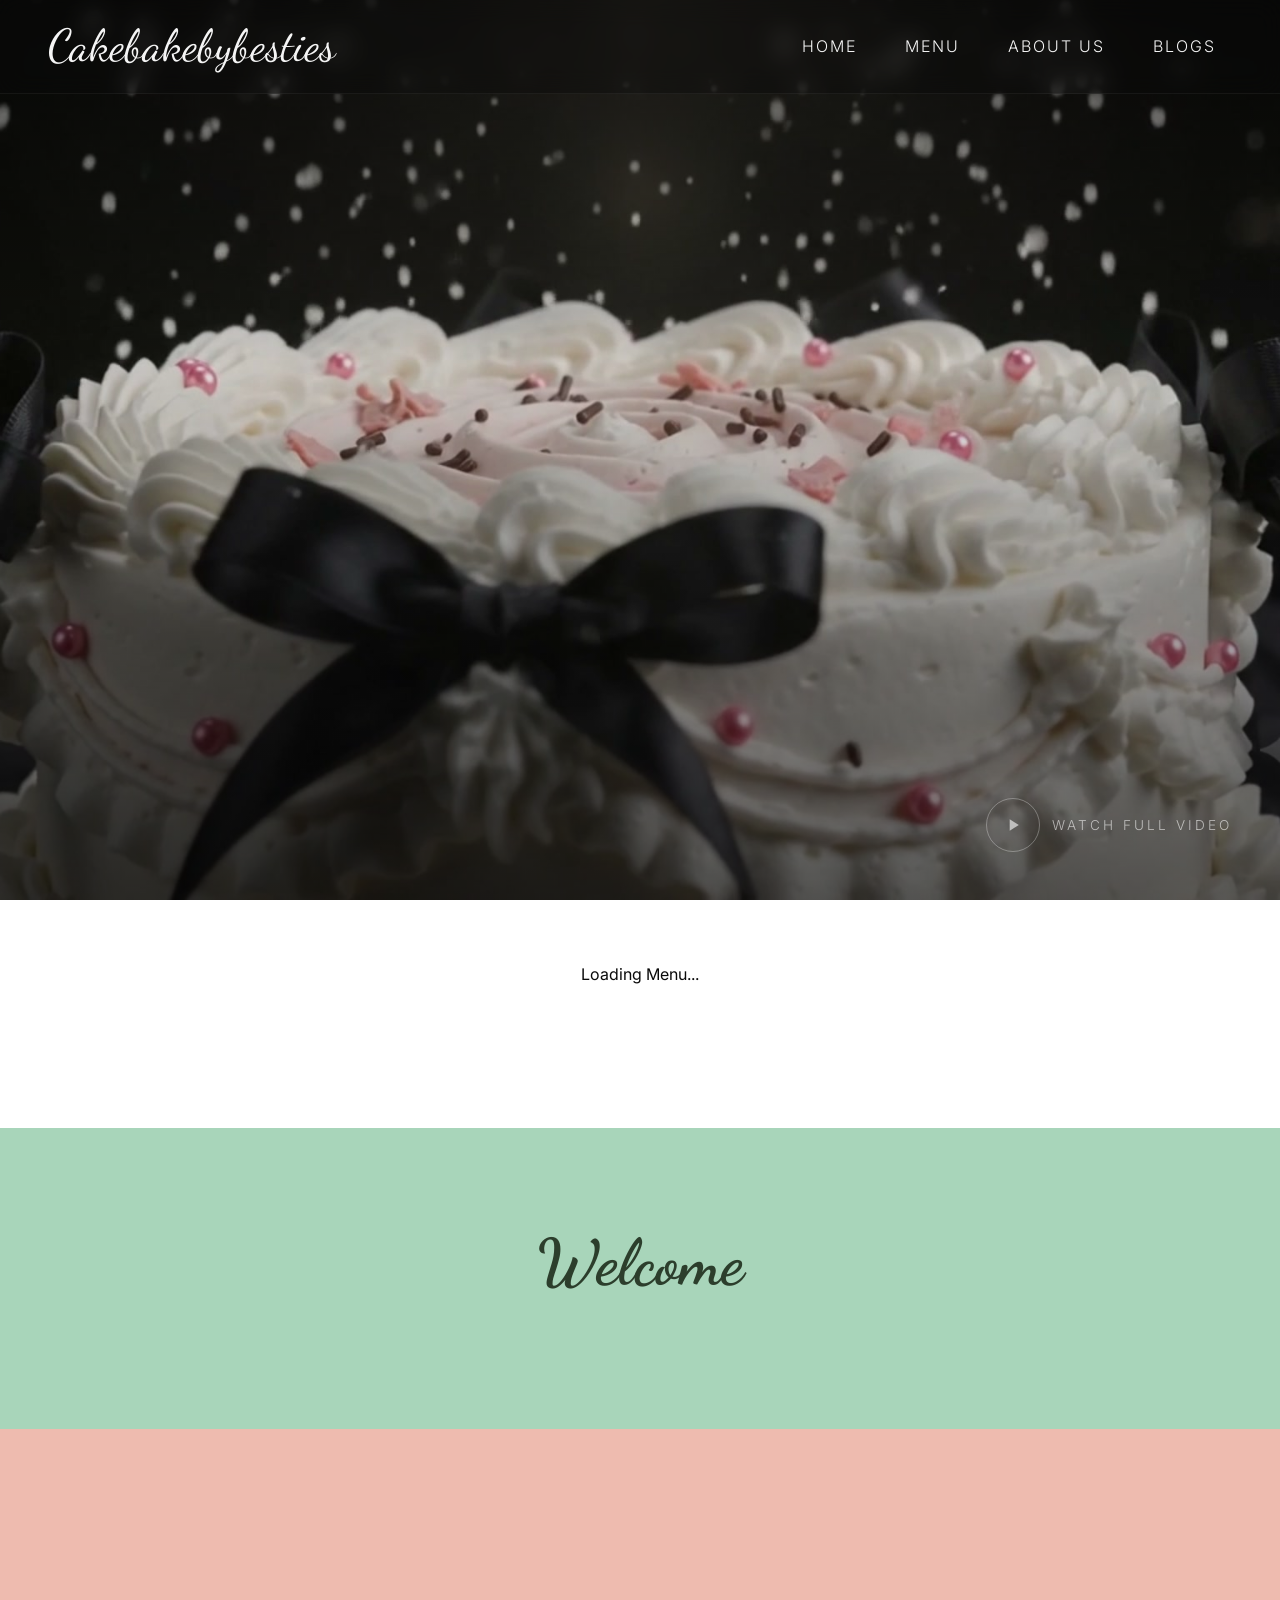
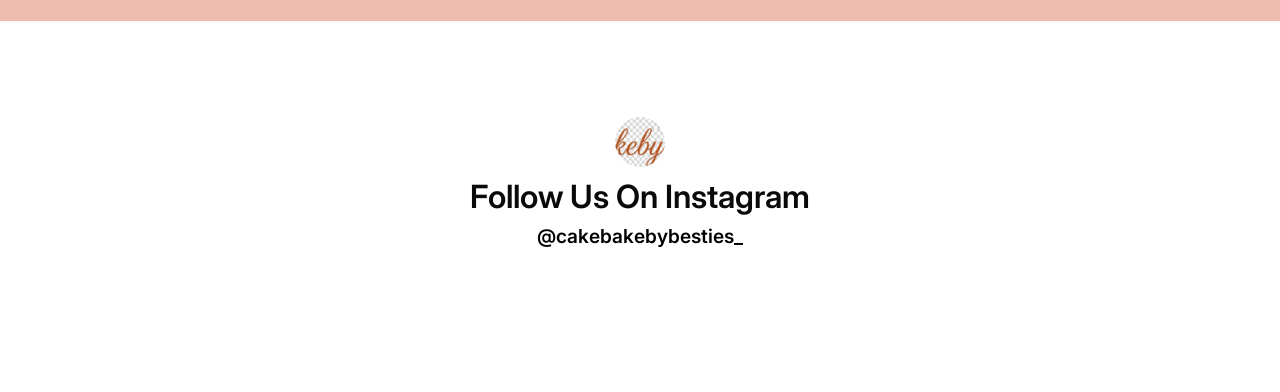
<file: index.html>
<!DOCTYPE html>
<html lang="en">
<head>
    <meta charset="UTF-8">
    <meta name="viewport" content="width=device-width, initial-scale=1.0">
    <title>Cakebakebybesties - Home</title>
    <meta name="description" content="Delicious cakes and bakes by besties.">
    <!-- Google Fonts -->
    <link rel="preconnect" href="https://fonts.googleapis.com">
    <link rel="preconnect" href="https://fonts.gstatic.com" crossorigin>
    <link href="https://fonts.googleapis.com/css2?family=Dancing+Script:wght@400;700&family=Inter:wght@300;400;600&display=swap" rel="stylesheet">
    <link rel="stylesheet" href="style.css">
</head>
<body>
    <nav class="navbar">
        <a href="#" class="logo-text">Cakebakebybesties</a>
        <button class="menu-toggle" aria-label="Toggle Menu">
            <span class="bar"></span>
            <span class="bar"></span>
            <span class="bar"></span>
        </button>
        <div class="nav-links">
            <a href="#" class="nav-link">Home</a>
            <a href="#" class="nav-link">Menu</a>
            <a href="#" class="nav-link">About Us</a>
            <a href="#" class="nav-link">Blogs</a>
        </div>
    </nav>

    <header class="hero-section">
        <div class="video-container" id="videoContainer">
            <!-- The preview video plays muted and loops by default (GIF mode) -->
            <video 
                id="heroVideo" 
                class="hero-video" 
                poster="hero section/poster.jpg"
                playsinline 
                muted 
                autoplay 
                loop
            >
                <source src="hero section/preview.mp4" type="video/mp4" id="videoSource">
                Your browser does not support the video tag.
            </video>
            
            <div class="video-overlay" id="videoOverlay"></div>
            
            <!-- Minimal Play button overlay -->
            <button id="playButton" class="play-btn" aria-label="Play full video">
                <svg viewBox="0 0 24 24" fill="currentColor" class="play-icon">
                    <path d="M8 5v14l11-7z" />
                </svg>
                <span>Watch Full Video</span>
            </button>
        </div>
    </header>

    <!-- MENU SECTION -->
    <section id="menu" class="menu-section">
        <div class="container">
            <!-- Categories -->
            <div class="menu-categories" id="menu-categories">
                <!-- Data will be injected here via CMS/JS -->
                <div class="loading-spinner">Loading Menu...</div>
            </div>

            <!-- Menu Grid -->
            <div class="menu-grid" id="menu-grid">
                <!-- Data will be injected here via CMS/JS -->
            </div>
        </div>

        <!-- Welcome Section -->
        <div class="welcome-section" id="welcome-section">
            <div class="container">
                <h2 class="welcome-title">Welcome</h2>
                <div class="welcome-content" id="welcome-content">
                    <!-- Data will be injected here via CMS/JS -->
                </div>
            </div>
        </div>

        <!-- Seasonal Selections -->
        <div class="seasonal-section">
            <div class="container seasonal-container" id="seasonal-container">
                <!-- Data will be injected here via CMS/JS -->
            </div>
        </div>

        <!-- Instagram Feed -->
        <div class="instagram-section">
            <div class="container">
                <div class="insta-header">
                    <img src="hero section/LOGO.jpg" alt="Instagram Icon" class="insta-icon-placeholder" style="width:50px; height:50px; border-radius:50%; object-fit:cover; margin:0 auto 10px auto; display:block;">
                    <h2>Follow Us On Instagram</h2>
                    <a href="https://www.instagram.com/cakebakebybesties_/" target="_blank" class="insta-handle">@cakebakebybesties_</a>
                </div>
                <div class="insta-grid" id="insta-grid">
                    <!-- Data will be injected here via CMS/JS -->
                </div>
            </div>
        </div>
    </section>

    <script src="script.js"></script>
</body>
</html>
</file>
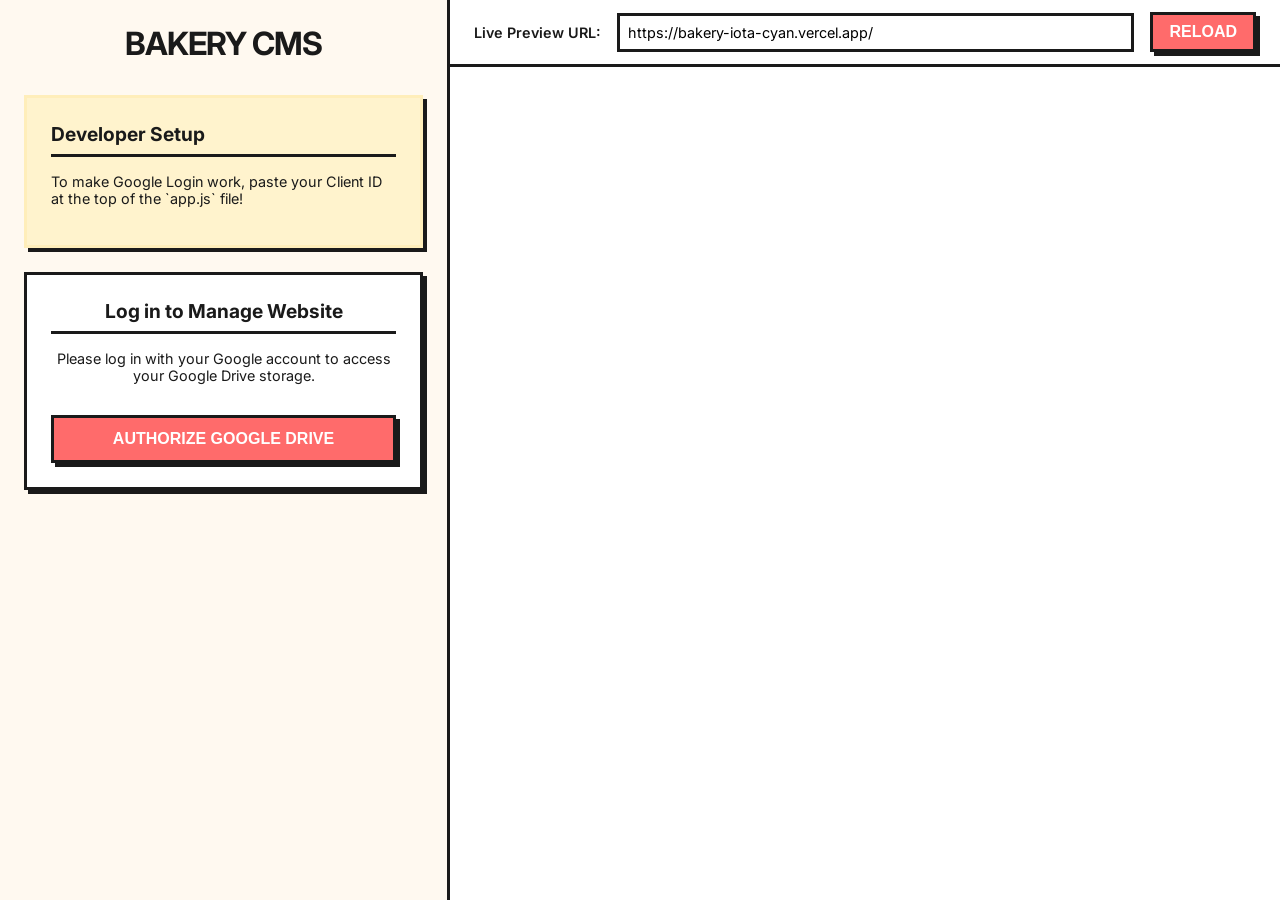
<file: bakery-cms-admin/index.html>
<!DOCTYPE html>
<html lang="en">
<head>
    <meta charset="UTF-8">
    <meta name="viewport" content="width=device-width, initial-scale=1.0">
    <title>Bakery CMS Admin Dashboard</title>
    <link href="https://fonts.googleapis.com/css2?family=Inter:wght@400;600;800&display=swap" rel="stylesheet">
    <style>
        :root {
            --bg: #fafafa;
            --surface: #fff;
            --text: #1a1a1a;
            --border: 3px solid #1a1a1a;
            --accent: #ff6b6b;
            --shadow: 4px 4px 0px #1a1a1a;
        }

        body {
            font-family: 'Inter', sans-serif;
            background-color: var(--bg);
            color: var(--text);
            margin: 0;
            display: grid;
            grid-template-columns: 450px 1fr;
            height: 100vh;
            overflow: hidden;
        }

        /* Sidebar Styles */
        .sidebar {
            background-color: #fff9f0; /* Warm cream */
            border-right: var(--border);
            overflow-y: auto;
            position: relative;
        }

        .sidebar-content {
            padding: 1.5rem;
        }

        h1 {
            font-size: 2rem;
            text-transform: uppercase;
            letter-spacing: -1px;
            margin-top: 0;
            margin-bottom: 2rem;
            text-align: center;
        }

        .card {
            background: var(--surface);
            border: var(--border);
            box-shadow: var(--shadow);
            padding: 1.5rem;
            margin-bottom: 1.5rem;
        }

        .card h2 {
            margin-top: 0;
            border-bottom: var(--border);
            padding-bottom: 0.5rem;
            margin-bottom: 1rem;
            font-size: 1.2rem;
        }

        label {
            display: block;
            font-weight: 600;
            margin-bottom: 0.5rem;
            margin-top: 1rem;
            font-size: 0.9rem;
        }

        input, textarea {
            width: 100%;
            padding: 0.75rem;
            border: var(--border);
            font-family: 'Inter', sans-serif;
            font-size: 0.9rem;
            box-sizing: border-box;
            background: #fff;
        }

        textarea {
            resize: vertical;
            min-height: 80px;
        }

        input:focus, textarea:focus {
            outline: none;
            border-color: var(--accent);
            box-shadow: 2px 2px 0px var(--accent);
        }

        button {
            background-color: var(--accent);
            color: white;
            border: var(--border);
            padding: 0.75rem 1rem;
            font-size: 1rem;
            font-weight: 800;
            text-transform: uppercase;
            cursor: pointer;
            box-shadow: 4px 4px 0px #1a1a1a;
            transition: transform 0.1s, box-shadow 0.1s;
            margin-top: 1rem;
            width: 100%;
        }

        button:active {
            transform: translate(4px, 4px);
            box-shadow: 0px 0px 0px #1a1a1a;
        }

        .btn-secondary {
            background-color: #4CAF50;
        }

        #status {
            margin-top: 1rem;
            font-weight: bold;
            text-align: center;
            padding: 1rem;
            border: var(--border);
            display: none;
            margin-bottom: 1.5rem;
        }

        .success { background-color: #d4edda; color: #155724; }
        .error { background-color: #f8d7da; color: #721c24; }

        .item-group {
            border: 2px dashed #ccc;
            padding: 1rem;
            margin-bottom: 1rem;
            position: relative;
            background: #fafafa;
        }

        .item-title {
            font-weight: 800;
            margin-top: 0;
            color: var(--accent);
            font-size: 1rem;
        }

        /* Drag and Drop styles */
        .drop-zone {
            border: 2px dashed var(--accent);
            padding: 1rem;
            text-align: center;
            cursor: pointer;
            background-color: #fff0f0;
            margin-top: 1rem;
            transition: background-color 0.3s;
            font-size: 0.85rem;
            font-weight: 600;
        }

        .drop-zone.dragover {
            background-color: #ffcccc;
        }

        .image-preview {
            max-width: 100%;
            height: auto;
            max-height: 150px;
            margin-top: 1rem;
            display: block;
            border: var(--border);
        }

        #app-content {
            display: none; /* Hidden until logged in */
        }

        #login-section {
            text-align: center;
        }

        /* Preview Pane Styles */
        .preview-pane {
            display: flex;
            flex-direction: column;
            background-color: #e0e0e0;
        }

        .preview-header {
            background: var(--surface);
            border-bottom: var(--border);
            padding: 0.75rem 1.5rem;
            display: flex;
            align-items: center;
            gap: 1rem;
        }
        
        .preview-header label {
            margin: 0;
            white-space: nowrap;
        }
        
        .preview-header input {
            padding: 0.5rem;
            font-size: 0.9rem;
        }
        
        .preview-header button {
            width: auto;
            margin: 0;
            padding: 0.5rem 1rem;
        }

        iframe {
            flex-grow: 1;
            width: 100%;
            height: 100%;
            border: none;
            background: #fff;
        }

    </style>
</head>
<body>

    <!-- Sidebar Editor -->
    <div class="sidebar">
        <div class="sidebar-content">
            <h1>Bakery CMS</h1>

            <div id="status"></div>

            <!-- Setup instructions for developer -->
            <div class="card" id="setup-card" style="background: #fff3cd; border-color: #ffeeba;">
                <h2>Developer Setup</h2>
                <p style="font-size: 0.9rem;">To make Google Login work, paste your Client ID at the top of the `app.js` file!</p>
            </div>

            <div id="login-section" class="card">
                <h2>Log in to Manage Website</h2>
                <p style="font-size: 0.9rem;">Please log in with your Google account to access your Google Drive storage.</p>
                <button id="auth-btn">Authorize Google Drive</button>
            </div>

            <div id="app-content">
                <button id="saveTopBtn" class="btn-secondary" style="margin-bottom: 2rem;">Publish Changes</button>

                <div class="card" id="welcome-card">
                    <h2>Welcome Section</h2>
                    <label>Text (HTML allowed)</label>
                    <textarea id="welcomeText"></textarea>
                </div>

                <div class="card" id="menu-card">
                    <h2>Menu Items</h2>
                    <div id="menuItemsList"></div>
                </div>

                <div class="card" id="instagram-card">
                    <h2>Instagram Images</h2>
                    <div id="instagramList"></div>
                </div>

                <button id="saveBtn" class="btn-secondary">Publish Changes</button>
            </div>
        </div>
    </div>

    <!-- Live Preview Pane -->
    <div class="preview-pane">
        <div class="preview-header">
            <label for="previewUrl">Live Preview URL:</label>
            <input type="text" id="previewUrl" value="https://bakery-iota-cyan.vercel.app/" placeholder="e.g., http://127.0.0.1:5500/index.html">
            <button id="loadPreviewBtn">Reload</button>
        </div>
        <iframe id="preview-frame" src="https://bakery-iota-cyan.vercel.app/"></iframe>
    </div>

    <script src="app.js"></script>
    <script src="https://accounts.google.com/gsi/client" onload="gisLoaded()" async defer></script>
</body>
</html>
</file>
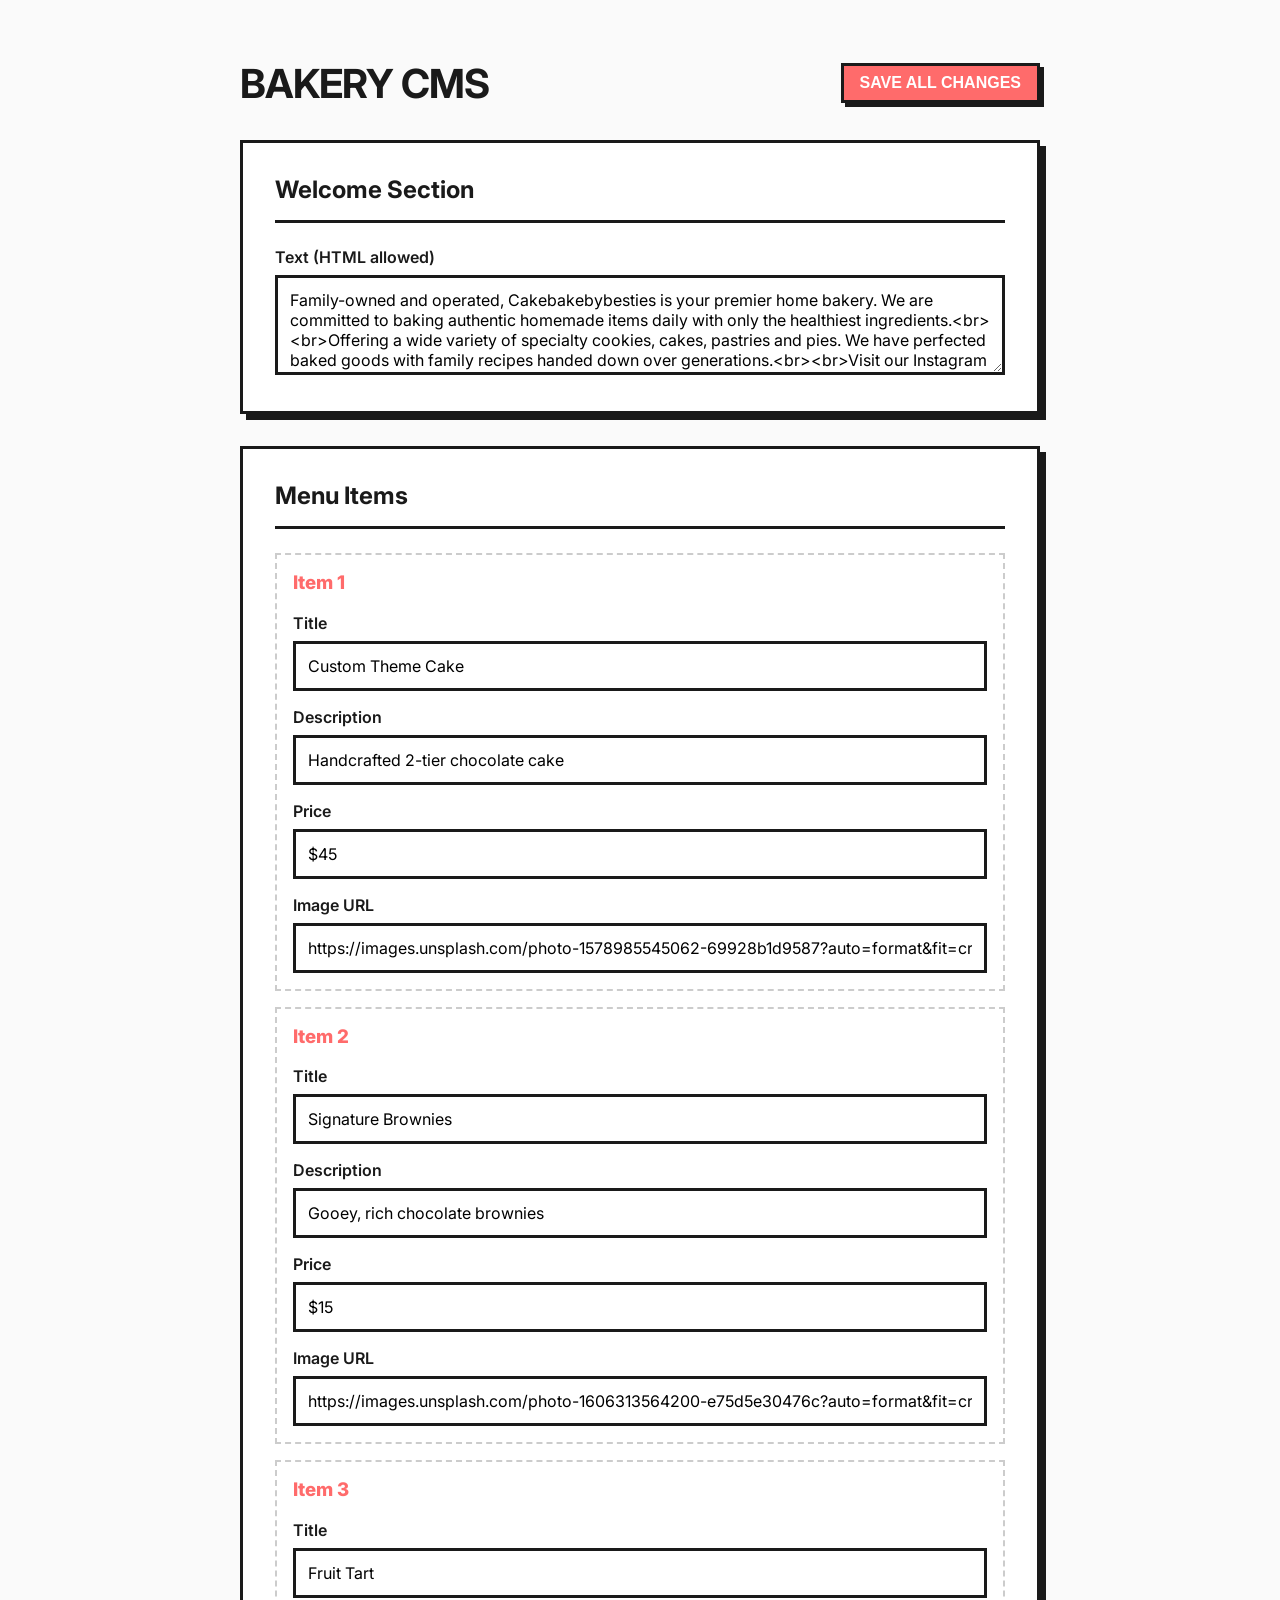
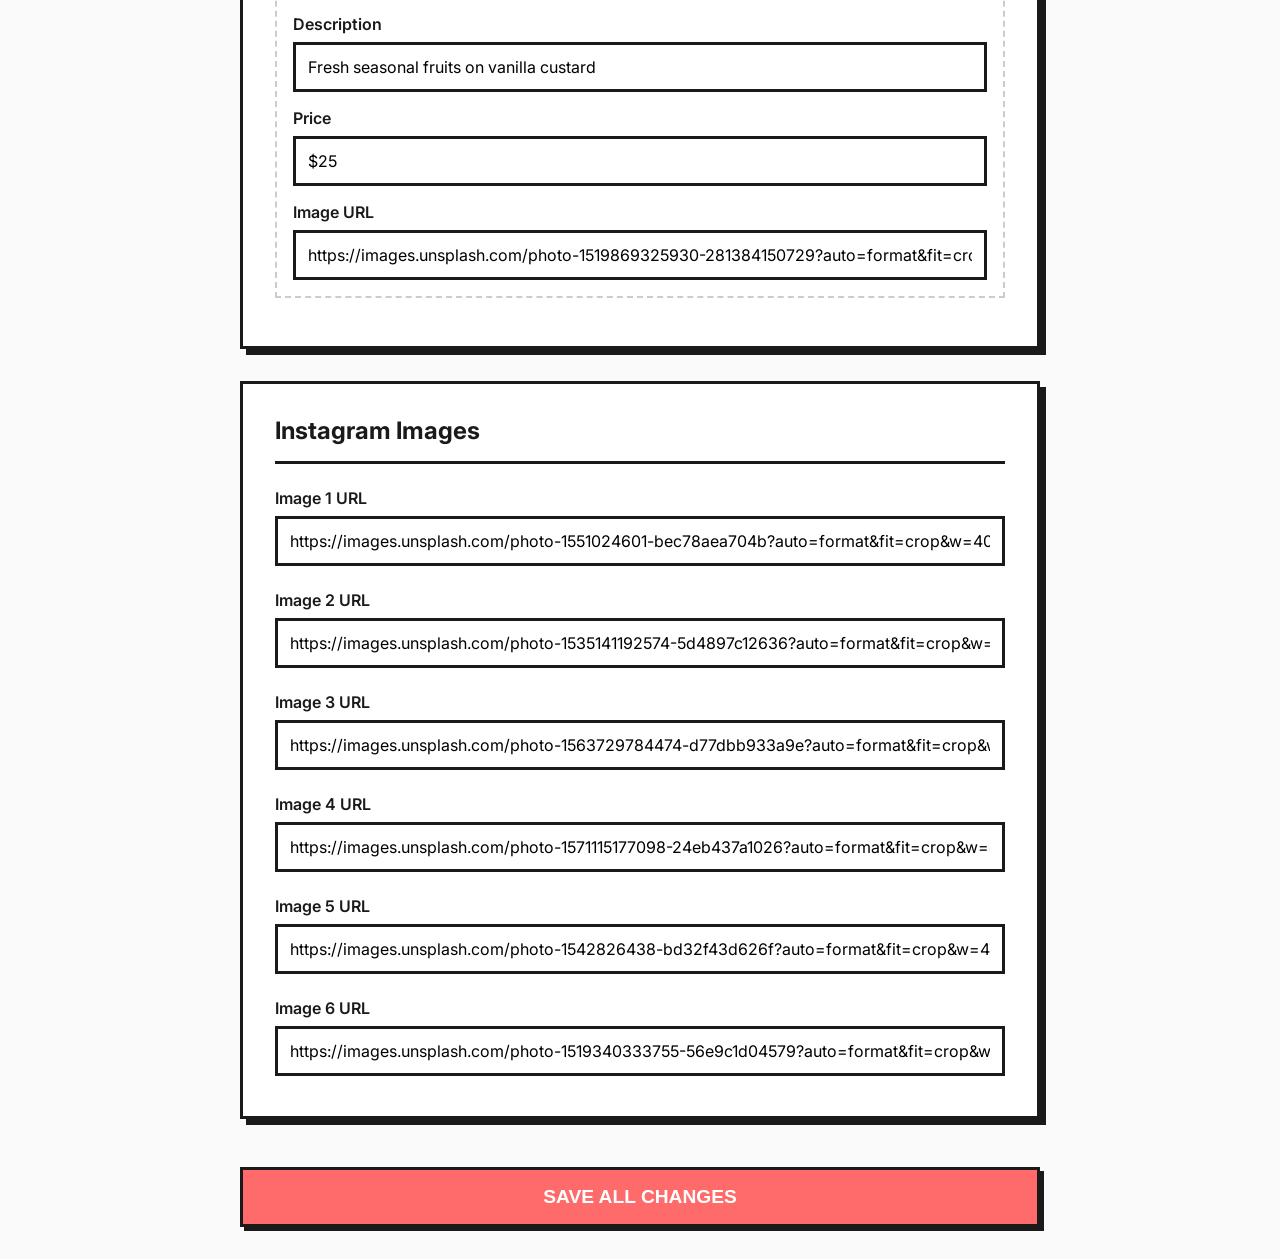
<file: admin.html>
<!DOCTYPE html>
<html lang="en">
<head>
    <meta charset="UTF-8">
    <meta name="viewport" content="width=device-width, initial-scale=1.0">
    <title>Bakery CMS Admin</title>
    <link href="https://fonts.googleapis.com/css2?family=Inter:wght@400;600;800&display=swap" rel="stylesheet">
    <style>
        :root {
            --bg: #fafafa;
            --surface: #fff;
            --text: #1a1a1a;
            --border: 3px solid #1a1a1a;
            --accent: #ff6b6b;
            --shadow: 6px 6px 0px #1a1a1a;
        }

        body {
            font-family: 'Inter', sans-serif;
            background-color: var(--bg);
            color: var(--text);
            padding: 2rem;
            margin: 0;
        }

        h1 {
            font-size: 2.5rem;
            text-transform: uppercase;
            letter-spacing: -1px;
            margin-bottom: 2rem;
            display: flex;
            align-items: center;
            justify-content: space-between;
        }

        .container {
            max-width: 800px;
            margin: 0 auto;
        }

        .card {
            background: var(--surface);
            border: var(--border);
            box-shadow: var(--shadow);
            padding: 2rem;
            margin-bottom: 2rem;
        }

        .card h2 {
            margin-top: 0;
            border-bottom: var(--border);
            padding-bottom: 1rem;
            margin-bottom: 1.5rem;
        }

        label {
            display: block;
            font-weight: 600;
            margin-bottom: 0.5rem;
            margin-top: 1rem;
        }

        input, textarea {
            width: 100%;
            padding: 0.75rem;
            border: var(--border);
            font-family: 'Inter', sans-serif;
            font-size: 1rem;
            box-sizing: border-box;
            background: #fff;
        }
        
        textarea {
            resize: vertical;
            min-height: 100px;
        }

        input:focus, textarea:focus {
            outline: none;
            border-color: var(--accent);
        }

        button {
            background-color: var(--accent);
            color: white;
            border: var(--border);
            padding: 1rem 2rem;
            font-size: 1.2rem;
            font-weight: 800;
            text-transform: uppercase;
            cursor: pointer;
            box-shadow: 4px 4px 0px #1a1a1a;
            transition: transform 0.1s;
            margin-top: 1rem;
            width: 100%;
        }

        button:active {
            transform: translate(4px, 4px);
            box-shadow: 0px 0px 0px #1a1a1a;
        }

        #status {
            margin-top: 1rem;
            font-weight: bold;
            text-align: center;
        }
        
        .success { color: #2ecc71; }
        .error { color: #e74c3c; }
        
        .item-group {
            border: 2px dashed #ccc;
            padding: 1rem;
            margin-bottom: 1rem;
            position: relative;
        }
        
        .item-title {
            font-weight: 800;
            margin-top: 0;
            color: var(--accent);
        }

    </style>
</head>
<body>

    <div class="container">
        <h1>Bakery CMS
            <button id="saveTopBtn" style="width: auto; margin:0; padding: 0.5rem 1rem; font-size: 1rem;">Save All Changes</button>
        </h1>
        
        <div id="status"></div>

        <div class="card" id="welcome-card">
            <h2>Welcome Section</h2>
            <label>Text (HTML allowed)</label>
            <textarea id="welcomeText"></textarea>
        </div>

        <div class="card" id="menu-card">
            <h2>Menu Items</h2>
            <div id="menuItemsList"></div>
        </div>

        <div class="card" id="instagram-card">
            <h2>Instagram Images</h2>
            <div id="instagramList"></div>
        </div>

        <button id="saveBtn">Save All Changes</button>
    </div>

    <script>
        let fullData = null;

        // Load existing data
        fetch('/cms-data.json')
            .then(res => res.json())
            .then(data => {
                fullData = data;
                renderForm(data);
            })
            .catch(err => {
                document.getElementById('status').innerText = "Error loading data.";
                document.getElementById('status').className = "error";
            });

        function renderForm(data) {
            // Welcome
            document.getElementById('welcomeText').value = data.welcome.text;

            // Menu Items
            const menuList = document.getElementById('menuItemsList');
            menuList.innerHTML = '';
            data.menuItems.forEach((item, index) => {
                menuList.innerHTML += `
                    <div class="item-group">
                        <h3 class="item-title">Item ${index + 1}</h3>
                        <label>Title</label>
                        <input type="text" id="menu_title_${index}" value="${item.title}">
                        
                        <label>Description</label>
                        <input type="text" id="menu_desc_${index}" value="${item.desc}">
                        
                        <label>Price</label>
                        <input type="text" id="menu_price_${index}" value="${item.price}">
                        
                        <label>Image URL</label>
                        <input type="text" id="menu_img_${index}" value="${item.img}">
                    </div>
                `;
            });

            // Instagram
            const instaList = document.getElementById('instagramList');
            instaList.innerHTML = '';
            data.instagram.forEach((img, index) => {
                instaList.innerHTML += `
                    <label>Image ${index + 1} URL</label>
                    <input type="text" id="insta_img_${index}" value="${img}" style="margin-bottom:0.5rem;">
                `;
            });
        }

        function saveChanges() {
            if (!fullData) return;
            
            const btn = document.getElementById('saveBtn');
            btn.innerText = "Saving...";

            // Update local object
            fullData.welcome.text = document.getElementById('welcomeText').value;

            fullData.menuItems.forEach((item, index) => {
                item.title = document.getElementById(`menu_title_${index}`).value;
                item.desc = document.getElementById(`menu_desc_${index}`).value;
                item.price = document.getElementById(`menu_price_${index}`).value;
                item.img = document.getElementById(`menu_img_${index}`).value;
            });

            fullData.instagram.forEach((img, index) => {
                fullData.instagram[index] = document.getElementById(`insta_img_${index}`).value;
            });

            // POST to server
            fetch('/api/save', {
                method: 'POST',
                headers: {
                    'Content-Type': 'application/json',
                },
                body: JSON.stringify(fullData)
            })
            .then(res => res.json())
            .then(res => {
                const status = document.getElementById('status');
                if (res.status === 'success') {
                    status.innerText = "Changes saved successfully!";
                    status.className = "success";
                } else {
                    status.innerText = "Error: " + res.message;
                    status.className = "error";
                }
                btn.innerText = "Save All Changes";
                setTimeout(() => status.innerText = "", 3000);
            })
            .catch(err => {
                document.getElementById('status').innerText = "Network Error.";
                document.getElementById('status').className = "error";
                btn.innerText = "Save All Changes";
            });
        }

        document.getElementById('saveBtn').addEventListener('click', saveChanges);
        document.getElementById('saveTopBtn').addEventListener('click', saveChanges);
    </script>
</body>
</html>
</file>
<file: style.css>
:root {
    --primary-bg: #0a0a0a;
    --nav-bg: rgba(10, 10, 10, 0.4);
    --text-color: #f5f5f5;
    --accent: #d4af37; /* Subtle gold for a premium bakery feel */
}

* {
    margin: 0;
    padding: 0;
    box-sizing: border-box;
}

body {
    font-family: 'Inter', sans-serif;
    background-color: var(--primary-bg);
    color: var(--text-color);
}

/* NAVBAR */
.navbar {
    display: flex;
    justify-content: space-between;
    align-items: center;
    padding: 1.5rem 3rem;
    background-color: var(--nav-bg);
    backdrop-filter: blur(12px);
    -webkit-backdrop-filter: blur(12px);
    position: fixed;
    top: 0;
    left: 0;
    width: 100%;
    z-index: 100;
    border-bottom: 1px solid rgba(255, 255, 255, 0.05);
}

.logo-text {
    font-family: 'Dancing Script', cursive;
    font-size: 2.8rem;
    color: var(--text-color);
    text-decoration: none;
    line-height: 1;
    font-weight: 400;
}

.menu-toggle {
    display: flex;
    flex-direction: column;
    gap: 6px;
    background: transparent;
    border: none;
    cursor: pointer;
    padding: 5px;
}

.bar {
    width: 24px;
    height: 2px;
    background-color: var(--text-color);
    transition: all 0.3s ease;
}

.nav-links {
    display: none;
    position: absolute;
    top: 100%;
    left: 0;
    width: 100%;
    background-color: rgba(10, 10, 10, 0.95);
    backdrop-filter: blur(12px);
    flex-direction: column;
    padding: 1rem 0;
}

.nav-links.active {
    display: flex;
}

.nav-link {
    text-decoration: none;
    color: var(--text-color);
    font-weight: 300;
    font-size: 1rem;
    padding: 1.5rem 3rem;
    text-transform: uppercase;
    letter-spacing: 2px;
    transition: color 0.3s ease;
}

.nav-link:hover {
    color: var(--accent);
}

/* Desktop Navbar */
@media (min-width: 768px) {
    .menu-toggle {
        display: none;
    }
    
    .nav-links {
        display: flex;
        position: static;
        width: auto;
        flex-direction: row;
        padding: 0;
        background: transparent;
        backdrop-filter: none;
        -webkit-backdrop-filter: none;
    }

    .nav-link {
        padding: 0.5rem 1rem;
        margin-left: 1rem;
    }
}

/* HERO SECTION */
.hero-section {
    width: 100%;
    height: 100vh; /* Full screen cinematic */
    position: relative;
    overflow: hidden;
}

.video-container {
    width: 100%;
    height: 100%;
    background: #000;
}

.hero-video {
    width: 100%;
    height: 100%;
    object-fit: cover;
}

.video-overlay {
    position: absolute;
    inset: 0;
    background: linear-gradient(180deg, rgba(0,0,0,0.7) 0%, rgba(0,0,0,0.1) 40%, rgba(0,0,0,0.6) 100%);
    pointer-events: none;
    transition: opacity 0.8s ease;
}

/* Minimal Play Button */
.play-btn {
    position: absolute;
    bottom: 3rem;
    right: 3rem;
    background: transparent;
    border: none;
    cursor: pointer;
    display: flex;
    align-items: center;
    gap: 12px;
    z-index: 10;
    color: rgba(255, 255, 255, 0.6);
    transition: all 0.4s ease;
}

.play-btn:hover {
    color: #fff;
    transform: scale(1.05);
}

.play-icon {
    width: 54px;
    height: 54px;
    border: 1px solid rgba(255, 255, 255, 0.3);
    border-radius: 50%;
    padding: 16px;
    transition: border-color 0.4s ease;
}

.play-btn:hover .play-icon {
    border-color: #fff;
}

.play-btn span {
    font-family: 'Inter', sans-serif;
    font-size: 0.85rem;
    text-transform: uppercase;
    letter-spacing: 3px;
    font-weight: 300;
}

/* When playing full video */
.video-container.playing .play-btn,
.video-container.playing .video-overlay {
    opacity: 0;
    pointer-events: none;
}

/* Mobile responsive adjustments */
@media (max-width: 768px) {
    .navbar {
        padding: 1.2rem 1.5rem;
    }
    
    .logo-text {
        font-size: 2.2rem;
    }
    
    .play-btn {
        bottom: 2rem;
        right: 1.5rem;
    }
    
    .play-btn span {
        display: none; /* Hide text on small screens, keep just icon */
    }
}

/* MENU SECTION STYLES */
.container {
    max-width: 1200px;
    margin: 0 auto;
    padding: 0 2rem;
}

.menu-section {
    background-color: #fff;
    color: var(--primary-bg);
}

/* Categories */
.menu-categories {
    display: flex;
    justify-content: center;
    gap: 3rem;
    padding: 4rem 0;
    flex-wrap: wrap;
}

.category-item {
    display: flex;
    flex-direction: column;
    align-items: center;
    cursor: pointer;
    transition: transform 0.3s ease;
    opacity: 0.6;
}

.category-item.active, .category-item:hover {
    opacity: 1;
    transform: translateY(-5px);
}

.category-icon {
    width: 60px;
    height: 60px;
    margin-bottom: 1rem;
    object-fit: contain;
}

.category-name {
    font-size: 0.9rem;
    text-transform: uppercase;
    letter-spacing: 2px;
    font-weight: 600;
}

/* Menu Grid */
.menu-grid {
    display: grid;
    grid-template-columns: repeat(auto-fill, minmax(300px, 1fr));
    gap: 2rem;
    padding-bottom: 5rem;
}

.menu-card {
    border-radius: 8px;
    overflow: hidden;
    transition: transform 0.3s ease, box-shadow 0.3s ease;
    background: #fafafa;
}

.menu-card:hover {
    transform: translateY(-10px);
    box-shadow: 0 15px 30px rgba(0,0,0,0.1);
}

.menu-image {
    width: 100%;
    height: 300px;
    object-fit: cover;
}

.menu-info {
    padding: 1.5rem;
}

.menu-info h3 {
    font-size: 1.5rem;
    margin-bottom: 0.5rem;
}

.menu-info p {
    font-size: 0.95rem;
    color: #666;
    margin-bottom: 1rem;
}

.menu-price {
    font-weight: 600;
    font-size: 1.2rem;
    color: var(--accent);
}

/* Welcome Section */
.welcome-section {
    background-color: #a8d5ba; /* Soft mint green from inspiration */
    padding: 6rem 0;
    text-align: center;
    position: relative;
    overflow: hidden;
}

.welcome-title {
    font-family: 'Dancing Script', cursive;
    font-size: 4rem;
    margin-bottom: 2rem;
    color: #2c3e2c;
}

.welcome-content {
    max-width: 800px;
    margin: 0 auto;
    font-size: 1.1rem;
    line-height: 1.8;
    color: #3a4a3a;
    font-weight: 300;
}

/* Seasonal Selections */
.seasonal-section {
    background-color: #eebbaf; /* Soft peach from inspiration */
    padding: 6rem 0;
    position: relative;
}

.seasonal-container {
    display: flex;
    align-items: center;
    justify-content: space-between;
    gap: 4rem;
}

.seasonal-text {
    flex: 1;
}

.seasonal-title {
    font-family: 'Dancing Script', cursive;
    font-size: 4rem;
    margin-bottom: 1rem;
    color: #4a2c2a;
}

.seasonal-subtitle {
    font-size: 1.5rem;
    font-style: italic;
    color: #c93b3b; /* Reddish accent */
    margin-bottom: 2rem;
    font-family: 'Dancing Script', cursive;
}

.seasonal-list {
    list-style: none;
    font-size: 1.1rem;
    line-height: 2;
    color: #4a2c2a;
}

.seasonal-image-wrapper {
    flex: 1;
    display: flex;
    justify-content: center;
}

.seasonal-image {
    max-width: 100%;
    border-radius: 12px;
    box-shadow: 0 20px 40px rgba(0,0,0,0.15);
}

/* Instagram Feed */
.instagram-section {
    padding: 6rem 0;
    background-color: #fff;
    text-align: center;
}

.insta-header {
    margin-bottom: 3rem;
}

.insta-header h2 {
    font-family: 'Inter', sans-serif;
    font-weight: 600;
    font-size: 2rem;
    margin-bottom: 0.5rem;
}

.insta-handle {
    font-size: 1.2rem;
    font-weight: 600;
    color: #000;
    text-decoration: none;
}

.insta-grid {
    display: grid;
    grid-template-columns: repeat(3, 1fr);
    gap: 10px;
}

.insta-item {
    position: relative;
    padding-bottom: 100%; /* Square aspect ratio */
    overflow: hidden;
}

.insta-item img {
    position: absolute;
    top: 0;
    left: 0;
    width: 100%;
    height: 100%;
    object-fit: cover;
    transition: transform 0.5s ease;
}

.insta-item:hover img {
    transform: scale(1.05);
}

/* Mobile responsive adjustments */
@media (max-width: 768px) {
    .menu-categories {
        gap: 1.5rem;
    }
    
    .category-icon {
        width: 40px;
        height: 40px;
    }
    
    .seasonal-container {
        flex-direction: column;
        text-align: center;
    }
    
    .insta-grid {
        grid-template-columns: repeat(2, 1fr);
    }
}
</file>
